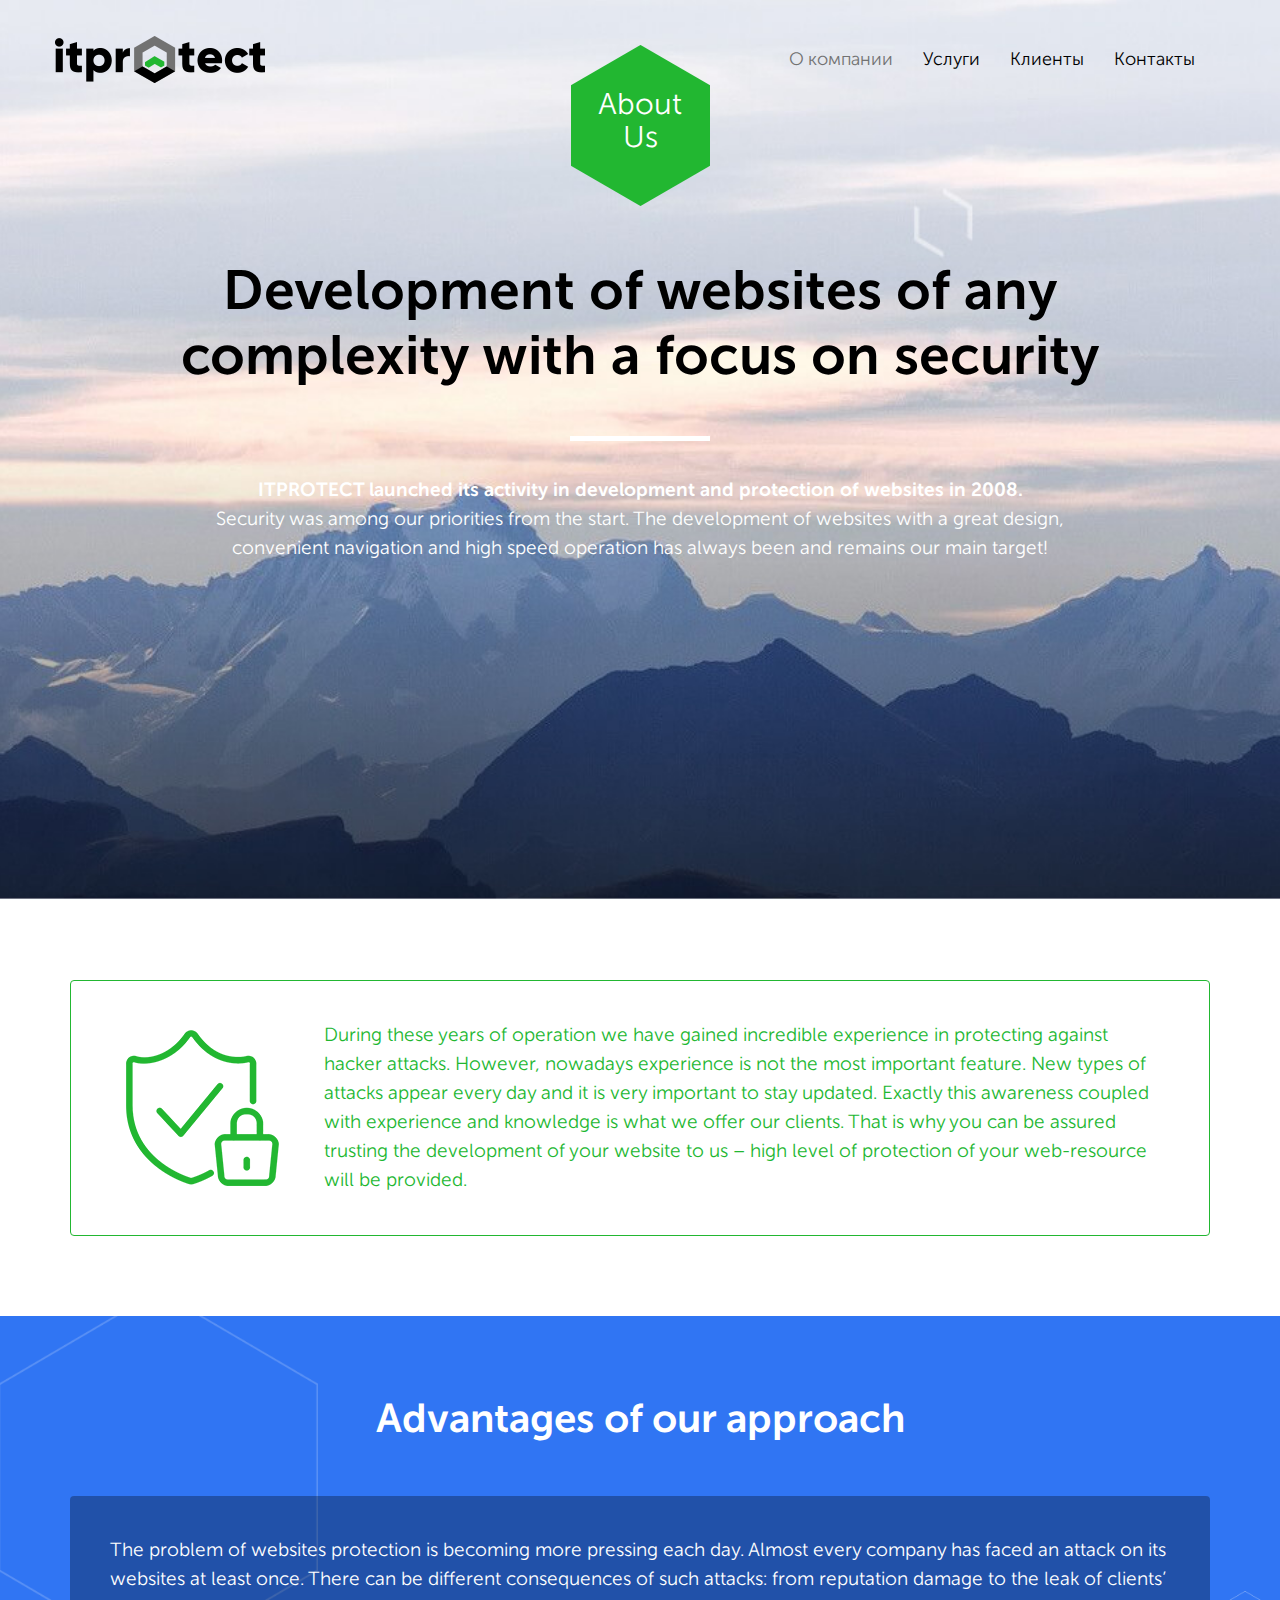
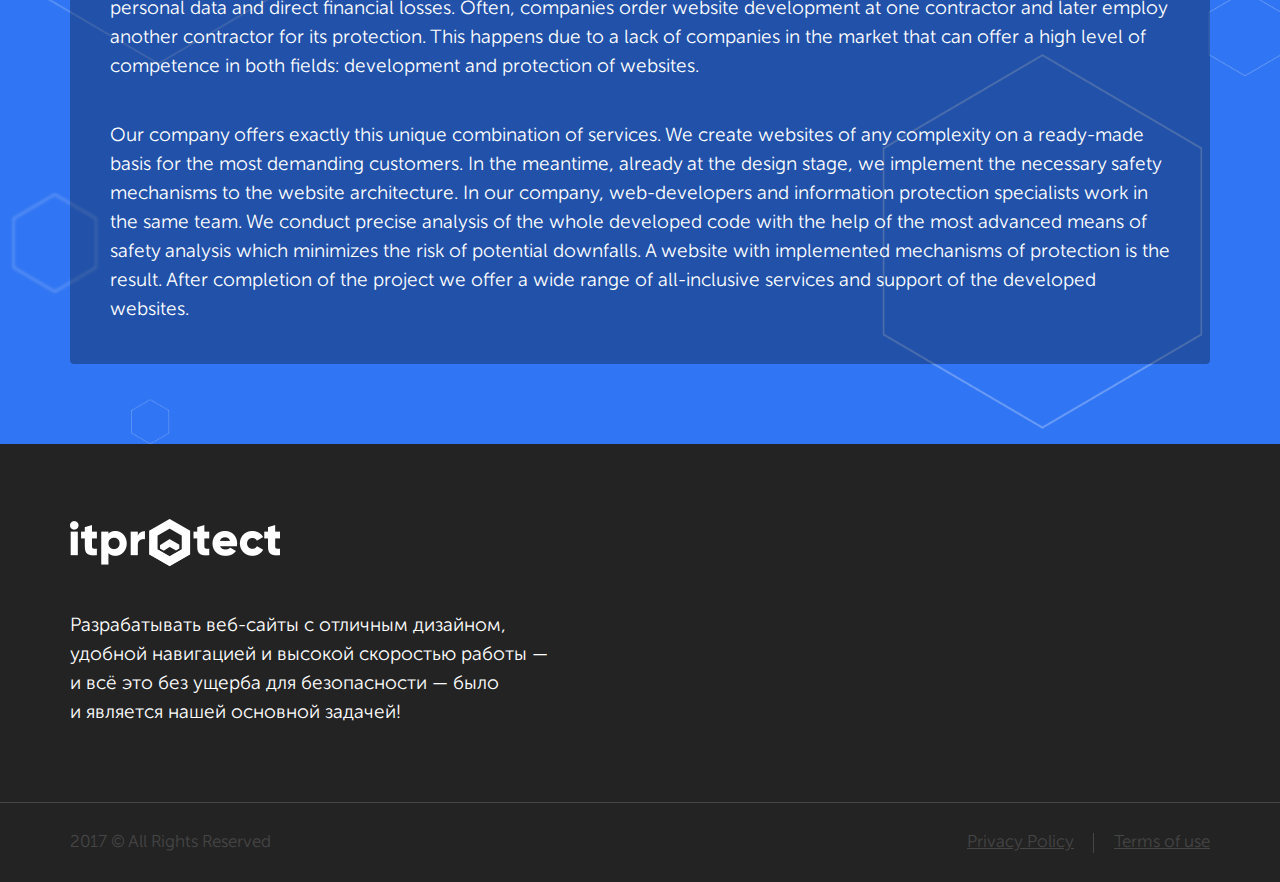
<file: about.html>
<!DOCTYPE html>
<html lang="ru">
    <head>
        <meta charset="utf-8">
        <meta http-equiv="X-UA-Compatible" content="IE=edge">
        <meta name="viewport" content="width=device-width,initial-scale=1">
        <title>About ItProtect</title>
        <link rel="icon" href="img/favicon.png" type="image/png">
        <link href="css/bootstrap.min.css" rel="stylesheet">
        <link href="css/animate.css" rel="stylesheet">
        <link href="css/style.css" rel="stylesheet">
    </head>
    <body>
        <header>
            <nav class="navbar navbar-default">
                <div class="container">
                    <div class="navbar-header">
                        <button type="button" class="navbar-toggle collapsed" data-toggle="collapse" data-target="#bs-example-navbar-collapse-1" aria-expanded="false">
                            <span class="sr-only">Toggle navigation</span>
                            <span class="icon-bar"></span>
                            <span class="icon-bar"></span>
                            <span class="icon-bar"></span>
                        </button>
                        <a class="navbar-brand" href="index.html" alt="ItProtect"><img src="img/logo.png" alt="logo" width="210" height="47" class="wow fadeInDown" data-wow-delay="0.1s"></a>
                    </div>
                    <div class="collapse navbar-collapse" id="bs-example-navbar-collapse-1">
                        <ul class="nav navbar-nav navbar-right wow fadeInDown" data-wow-delay="0.1s">
                            <li><a href="about.html" class="selected">О компании</a></li>
                            <li><a href="#">Услуги</a></li>
                            <li><a href="#">Клиенты</a></li>
                            <li><a href="#">Контакты</a></li>
                        </ul>
                    </div>
                </div>
            </nav>
        </header>
        <main>
            <h1 class="visually-hidden">О Студии ItProtect</h1>
            <section class="headline-inner headline-inner-about">
                <div class="headline-inner-wrap container">
                    <div class="headline-inner-text">
                        <h2 class="wow fadeInDown" data-wow-delay="0.4s">About<br>Us</h2>
                        <span class="wow fadeInDown" data-wow-delay="0.6s">Development of websites of any<br>complexity with a focus on security </span>
                        <p class="wow fadeInDown" data-wow-delay="0.8s"><strong>ITPROTECT launched its activity in development and protection of websites in 2008.</strong><br>Security was among our priorities from the start. The development of websites with a great design, convenient navigation and high speed operation has always been and remains our main target!</p>
                    </div>
                </div>
            </section>
            <section class="description">
                <div class="description-wrap container">
                    <img src="img/img-about.png" alt="ItProtect Shield" width="153" height="156">
                    <p>During these years of operation we have gained incredible experience in protecting against hacker attacks. However, nowadays experience is not the most important feature. New types of attacks appear every day and it is very important to stay updated. Exactly this awareness coupled with experience and knowledge is what we offer our clients. That is why you can be assured trusting the development of your website to us – high level of protection of your web-resource will be provided.</p>
                </div>
            </section>
            <section class="about">
                <h2 class="visually-hidden">О студии ItProtect</h2>
                <div class="about-wrap container">
                    <h3>Advantages of our approach</h3>
                    <div class="about-text">
                        <div class="about-text-blocks about-text-blocks-inner">
                            <p class="about-text-blocks-inner-text">The problem of websites protection is becoming more pressing each day. Almost every company has faced an attack on its websites at least once. There can be different consequences of such attacks: from reputation damage to the leak of clients’ personal data and direct financial losses. Often, companies order website development at one contractor and later employ another contractor for its protection. This happens due to a lack of companies in the market that can offer a high level of competence in both fields: development and protection of websites.</p>  
                            <p class="about-text-blocks-inner-text">Our company offers exactly this unique combination of services. We create websites of any complexity on a ready-made basis for the most demanding customers.  In the meantime, already at the design stage, we implement the necessary safety mechanisms to the website architecture.  In our company, web-developers and information protection specialists work in the same team. We conduct precise analysis of the whole developed code with the help of the most advanced means of safety analysis which minimizes the risk of potential downfalls. A website with implemented mechanisms of protection is the result.  After completion of the project we offer a wide range of all-inclusive services and support of the developed websites.</p>
                        </div>
                    </div>
                </div>
            </section> 
        </main>
        <footer>
            <div class="footer-top">
                <div class="container">
                    <div class="footer-top-left">
                        <img src="img/logo-footer.png" alt="ItProtect" width="210" height="47">
                        <p>Разрабатывать веб-сайты с отличным дизайном,<br>удобной навигацией и высокой скоростью работы —<br>и всё это без ущерба для безопасности — было<br>и является нашей основной задачей!</p>
                    </div>
                    <div class="footer-top-right wow fadeInRight" data-wow-delay="0.3s">
                        <h2>Our contacts:</h2>
                        <p class="contact-line contact-line-address">19 West 34th st., ste. 1018 New York, NY 10001</p>
                        <p class="contact-line contact-line-phone">+ 1 (646) 892 95 95</p>
                        <p class="contact-line contact-line-mail">info@itprt.com</p>
                    </div>
                </div>
            </div>
            <div class="footer-bottom container">
                <span>2017 © All Rights Reserved</span>
                <ul class="footer-links">
                    <li><a href="#">Privacy Policy</a></li>
                    <li><a href="#">Terms of use</a></li>
                </ul>
            </div>
        </footer>
        <script src="https://ajax.googleapis.com/ajax/libs/jquery/1.12.4/jquery.min.js"></script>
        <script src="js/bootstrap.min.js"></script>
        <script src="js/animation.min.js"></script>
        <script src="js/script.js"></script>
    </body>
</html>
</file>
<file: css/style.css>
@font-face {
    font-family: 'MuseoSans';
    src: url('../fonts/MuseoSansCyrl-500.otf');
    font-weight: normal;
    font-style: normal;
}

@font-face {
    font-family: 'MuseoSans';
    src: url('../fonts/MuseoSansCyrl-300.otf');
    font-weight: lighter;
    font-style: normal;
}

@font-face {
    font-family: 'MuseoSans';
    src: url('../fonts/MuseoSansCyrl-700.otf');
    font-weight: bold;
    font-style: normal;
}

body {
    font-family: 'MuseoSans', Arial, sans-serif;
    font-size: 19px;
    line-height: 29px;
    font-weight: normal;
    color: #000;
    background-color: #fff;
    overflow-x: hidden;
}

body, main, section, footer, p, h1, h2, h3, ul, div {
    margin: 0;
    padding: 0;
}

a, a:hover {
    text-decoration: none;
}

ul {
    list-style: none;
}

.container {
    margin: 0 auto;
    padding: 0;
}

.visually-hidden {
    position: absolute;
    width: 1px;
    height: 1px;
    margin: -1px;
    border: 0;
    padding: 0;
    clip: rect(0 0 0 0);
    overflow: hidden;
}

header {
    position: absolute;
    width: 100%;
    top: 35px;
}

.navbar-default {
    background-color: transparent;
    border-color: transparent;
}

.navbar-brand {
    padding: 0;
}

.navbar-default .navbar-nav>li>a {
    font-size: 18px;
    line-height: 18px;
    color: #000;
}

.navbar-default .navbar-nav>li>a.selected {
    color: #727272;
}

.navbar-default .navbar-nav>li>a:hover {
    text-decoration: underline;
}

.headline {
    display: flex;
    align-items: center;
    height: 100vh;
    background-image: url(../img/headline.jpg);
    background-position: center;
    background-size: cover;
    background-repeat: no-repeat;
}

.headline-inner {
    display: flex;
    height: 100vh;
    background-position: center;
    background-size: cover;
    background-repeat: no-repeat;
}

.headline-inner-about {
    background-image: url(../img/headline-about.jpg);
}

.headline-wrap {
    display: flex;
    flex-direction: column;
    justify-content: space-between;
    padding: 210px 0 190px 0;
}

.headline-inner-wrap {
    display: flex;
    flex-direction: column;
    align-items: center;
    padding: 45px 0 190px 0;
    text-align: center;
}

.headline-text p {
    width: 740px;
    font-weight: bold;
    font-size: 40px;
    line-height: 50px;
}

.headline-inner-wrap h2 {
    width: 100%;
    height: 161px;
    color: #fff;
    padding-top: 45px;
    background-image: url(../img/inner-page.png);
    background-repeat: no-repeat;
    background-position: center;
}

.headline-inner-wrap .headline-inner-text span {
    display: block;
    width: 100%;
    margin-top: 55px;
    font-size: 55px;
    line-height: 65px;
    font-weight: bold;
}

.headline-inner-wrap .headline-inner-text p {
    margin-top: 85px;
    width: 100%;
    color: #fff;
    padding: 0 120px;
    position: relative;
}

.headline-inner-wrap .headline-inner-text p::before {
    content: "";
    position: absolute;
    top: -40px;
    left: 43.85%;
    width: 140px;
    height: 5px;
    background-color: #fff;
}

.headline-buttons {
    margin-top: 45px;
    width: 550px;
    display: flex;
    justify-content: flex-start;
}

.headline-buttons a {
    display: block;
    color: #fff;
    font-size: 20px;
    font-weight: bold;
    padding: 10px 35px;
    border-radius: 25px;
}

.headline-buttons a.cost {
    background-color: #3075f3;
}

.headline-buttons a.cost:hover {
    background-color: #2252AA;
}


.headline-buttons a.request {
    background-color: #22b731;
    margin-left: 30px;
}

.headline-buttons a.request:hover {
    background-color: #188423;
}

.features {
    padding: 75px 0 45px 0;
}

.features-item {
    display: flex;
    flex-direction: column;
    align-items: center;
}

.features-item p {
    margin: 30px 0;
    text-align: center;
}

.security {
    padding: 70px 0 40px 0;
    background-image: url(../img/security.jpg);
    background-position: center;
    background-size: cover;
    background-repeat: no-repeat;
}

.security-wrap {
    display: flex;
    flex-direction: column;
    align-items: center;
}

.security-wrap span {
    display: block;
    padding: 0 75px;
    font-size: 40px;
    line-height: 50px;
    text-align: center;
    font-weight: bold;
}

.security-wrap span.notif {
    display: block;
    text-align: center;
    font-size: 12px;
    color: rgba(255, 255, 255, 0.5);
    font-weight: lighter;
}

.security-wrap a.check {
    display: block;
    font-size: 20px;
    color: #fff;
    font-weight: bold;
    padding: 10px 35px;
    border-radius: 25px;
    background-color: #3075f3;
    margin: 50px 0;
}

.security-wrap a.check:hover {
    background-color: #2252AA;
}

.security-wrap p {
    text-align: center;
    padding: 25px 105px;
    border: 1px solid #000;
    border-radius: 8px;
}

.security-wrap h3 {
    text-align: center;
    font-size: 40px;
    line-height: 50px;
    font-weight: bold;
    margin: 50px 0;
}

.security-alerts {
    width: 100%;
}

.security-alerts-item {
    display: flex;
    flex-direction: column;
    align-items: center;
}

.security-alerts-item svg {
    width: 130px;
    height: 130px;
}

.security-alerts-item p {
    margin: 30px 0;
    font-size: 17px;
    line-height: 27px;
    color: #fff;
    border: 0;
    padding: 0;
}

.creation {
    padding: 70px 0;
}

.creation-wrap {
    display: flex;
    flex-direction: column;
    justify-content: center;
}

.creation-wrap h3 {
    text-align: center;
    font-size: 40px;
    font-weight: bold;
    margin-bottom: 40px;
}

.creation-wrap span {
    text-align: center;
}

.creation-acc {
    display: flex;
    justify-content: space-between;
    margin-top: 50px;
}

.creation-acc-site, .creation-acc-nosite {
    width: 550px;
    border-radius: 4px;
    color: #fff;
}

.creation-acc-nosite {
    height: 355px;
}

.creation-acc-site h4, .creation-acc-nosite h4 {
    font-size: 22px;
    line-height: 23px;
    text-align: center;
    font-weight: bold;
    text-transform: uppercase;
    padding: 8px 0;
}

.creation-acc-site {
    background-color: #3075f3;
}

.creation-acc-site ul li {
    text-align: center;
    background-color: #73a5ff;
    border-bottom: 1px solid #abc9ff;
    padding: 15px 40px;
}

.creation-acc-site ul li:last-child {
    border: none;
    border-radius: 0 0 3px 3px;
}

.creation-acc-nosite {
    background-color: #22b731;
}

.creation-acc-nosite ul li {
    text-align: center;
    background-color: #58c764;
    border-bottom: 1px solid #9bdda2;
    padding: 15px 40px;
}

.creation-acc-nosite ul li:last-child {
    border: none;
    border-radius: 0 0 3px 3px;
}

.reasons {
    position: relative;
}

.reasons h2 {
    position: absolute;
    width: 100%;
    top: 40px;
    text-align: center;
    font-size: 40px;
    font-weight: bold;
    color: #fff;
    background-color: #22b731;
    padding: 15px 0;
    z-index: 5;
}

.slider {
    height: 600px;
    padding: 150px 0 0 0;
    background-position: center;
    background-size: cover;
    background-repeat: no-repeat;
}

.swiper-container {
    position: relative;
}  

.swiper-pagination {
    position: absolute;
    display: flex;
    z-index: 100;
}

.swiper-pagination.swiper-pagination-clickable.swiper-pagination-bullets {
    flex-direction: column;
    top: 45%;
}

.testimonials-pagination.swiper-pagination.swiper-pagination-clickable.swiper-pagination-bullets {
    flex-direction: row;
    justify-content: center;
    top: 90%;
    left: 0;
}

.swiper-pagination-bullet {
    width: 10px;
    height: 10px;
    background: #fff;
    opacity: 1;
}

.testimonials-pagination .swiper-pagination-bullet {
    width: 10px;
    height: 10px;
    background: #fff;
    opacity: 0.5;
}

.testimonials-pagination .swiper-pagination-bullet.swiper-pagination-bullet-active {
    background: #22b731;
    opacity: 1;
}

.swiper-container-horizontal > .swiper-pagination-bullets {
    left: 95%;
}

.swiper-container-horizontal > .swiper-pagination-bullets .swiper-pagination-bullet {
    margin-bottom: 15px;
}

.swiper-pagination-bullet-active {
    background: #22b731;
}

.slider-01 {
    background-image: url(../img/slide-01.jpg);
}

.slider-02 {
    background-image: url(../img/slide-02.jpg);
}

.slider-03 {
    background-image: url(../img/slide-03.jpg);
}

.slider-04 {
    background-image: url(../img/slide-04.jpg);
}

.slider-05 {
    background-image: url(../img/slide-05.jpg);
}

.slider-06 {
    background-image: url(../img/slide-06.jpg);
}

.slider-item {
    display: flex;
    justify-content: flex-start;
    align-items: center;
}

.slider-item-text {
    margin-left: 100px;
}

.slider-item-text h3 {
    font-size: 50px;
    line-height: 60px;
    color: #fff;
    font-weight: bold;
    margin-bottom: 25px;
}

.slider-item-text p {
    width: 650px;
    font-size: 23px;
    line-height: 33px;
    color: #fff;
}

.clients {
    padding: 80px 0 50px 0;
}

.clients-wrap h3 {
    text-align: center;
    margin-bottom: 75px;
    font-size: 40px;
    line-height: 50px;
    font-weight: bold;
}

.clients-logos {
    display: flex;
    justify-content: space-between;
    align-items: center;
    flex-wrap: wrap;
    padding: 0 10px;
}

.clients-logos-item {
    width: 140px;
    display: flex;
    justify-content: center;
    align-items: center;
    margin-bottom: 30px;
}

.technologies {
    padding: 80px 0;
}

.technologies-logos {
    display: flex;
    justify-content: space-between;
    align-items: center;
    padding: 0 20px;
}
.technologies-logos-item {
    width: 220px;
    display: flex;
    justify-content: center;
    align-items: center;
}

.technologies-wrap h3 {
    text-align: center;
    margin-bottom: 35px;
    font-size: 40px;
    line-height: 50px;
    font-weight: bold;
}

.technologies-wrap p {
    text-align: center;
    margin-bottom: 65px;
}

.about {
    padding: 80px 0;
    background-color: #3075f3;
    background-image: url(../img/about-background.png);
    background-position: center;
    background-size: cover;
    background-repeat: no-repeat;
}

.about-wrap {
    display: flex;
    flex-direction: column;
    justify-content: center;
}

.about-wrap h3 {
    text-align: center;
    color: #fff;
    font-size: 40px;
    line-height: 50px;
    font-weight: bold;
    margin-bottom: 25px;
}

.about-wrap>p {
    width: 65%;
    margin: 0 auto;
    text-align: center;
    color: #fff;
}

.about-wrap span {
    display: block;
    text-align: center;
    margin-top: 50px;
    font-size: 24px;
    line-height: 34px;
    color: #fff;
    font-weight: bold;
}

.about-text {
    margin: 25px auto 0 auto;
    background-color: rgba(0, 0, 0, 0.3);
    color: #fff;
    border-radius: 4px;
    width: 100%;
}

.about-text h4 {
    font-size: 24px;
    line-height: 34px;
    text-align: center;
    padding: 40px 225px;
}

.about-text-blocks {
    display: flex;
    padding: 0 70px 0 70px;
}
.about-text-blocks-item p {
    text-align: left;
    padding-left: 65px;
    background-image: url(../img/check.png);
    background-position: left top;
    background-repeat: no-repeat;
    margin-bottom: 40px;
}

.about-text span {
    display: block;
    text-align: center;
    font-size: 24px;
    line-height: 34px;
    font-weight: bold;
    margin-bottom: 45px;
}

.form {
    margin-top: 45px;
    display: flex;
    justify-content: space-between;
}

.form input {
    border-radius: 23px;
    border: none;
    outline: none;
}

.form input[type="text"] {
    padding: 10px 25px;
}

.form input[type="submit"] {
    padding: 10px 70px;
    background-color: #000;
    color: #fff;
}

.form input[type="submit"]:hover {
    background-color: #2252AA;
}

.testimonials {
    padding: 70px 0 130px 0;
    background-color: #e2e8f3;
}

.testimonials-headline {
    display: block;
    text-align: center;
    font-size: 40px;
    font-weight: bold;
}

.testimonials-slider-item {
    margin-top: 70px;
    display: flex;
    flex-direction: column;
    align-items: center;
}

.testimonials-slider-item-text {
    text-align: center;
    font-weight: lighter;
    padding: 0 320px;
    margin-top: 25px;
}

.testimonials-slider-item-name {
    display: block;
    margin-top: 30px;
    font-size: 23px;
    font-weight: bold;
}

.testimonials-slider-item-company {
    display: block;
    margin-top: 2px;
    font-size: 16px;
}

.description {
    padding: 80px 0;
}

.description-wrap {
    display: flex;
    justify-content: space-between;
    align-items: center;
    border: 1px solid #22b731;
    border-radius: 4px;
    padding: 40px 55px;
}

.description-wrap img {
    margin-right: 45px;
}

.description-wrap p {
    color: #22b731;
}

.about-text-blocks-inner {
    flex-direction: column;
    padding: 40px 40px 0 40px;
}

.about-text-blocks-inner-text {
    margin-bottom: 40px;
}

footer {
    background-color: #232323;
}

.footer-top {
    padding: 75px 0;
    border-bottom: 1px solid #464646;
}

.footer-top .container {
    display: flex;
    justify-content: space-between;
}

.footer-top .container::before, 
.footer-top .container::after {
    display: none;
}

.footer-top-left img {
    margin-bottom: 45px;
}

.footer-top-left p {
    color: #fff;
}

.footer-top-right {
    border: 1px solid #22b731;
    border-radius: 4px;
    padding: 25px 50px 15px 50px;
}

.footer-top-right h2 {
    font-size: 27px;
    color: #22b731;
    text-align: left;
    margin-bottom: 15px;
}

.contact-line {
    padding-left: 30px;
    color: #fff;
    line-height: 37px;
    background-position: left center;
    background-repeat: no-repeat;
}

.contact-line-address {
    background-image: url(../img/icon-address.png);
}

.contact-line-phone {
    background-image: url(../img/icon-phone.png);
}

.contact-line-mail {
    background-image: url(../img/icon-mail.png);
}

.footer-bottom {
    padding: 25px 0;
    font-size: 17px;
    color: #464646;
    display: flex;
    justify-content: space-between;
}

.footer-bottom.container::before,
.footer-bottom.container::after {
    display: none;
}

.footer-links {
    display: flex;
    justify-content: flex-end;
}

.footer-links li {
    position: relative;
}

.footer-links li a {
    text-decoration: underline;
    color: #464646;
}

.footer-links li a:hover {
    text-decoration: none;
    color: #fff;
}

.footer-links li:first-child {
    margin-right: 40px;
}

.footer-links li:first-child::after {
    content: "";
    position: absolute;
    width: 1px;
    height: 20px;
    right: -20px;
    top: 5px;
    background-color: #464646;
}

#modal {
	width: 750px; 
	height: auto;
	background: transparent;
	position: fixed;
	display: none;
    left: 50%;
    top: 50%;
    transform: translate(-50%, -50%);
	opacity: 0;
	z-index: 5;
    background-color: #fff;
    padding: 40px 65px;
    border-radius: 4px;
}

#overlay {
	z-index: 3;
	position: fixed;
	background-color: #000;
	opacity: 0.7;
	-moz-opacity:0.7;
	filter: alpha(opacity=70);
	width: 100%; 
	height: 100%;
	top: 0;
	left: 0;
	cursor: pointer;
	display: none;
}

.modal-close {
    position: absolute;
    font-family: 'Nunito', Arial, 'sans-serif';
    font-size: 12px;
    line-height: 12px;
    color: #9f9f9f;
    top: 20px;
    right: 20px;
    cursor: pointer;
}

.modal-close:hover {
    color: #000;
}

.modal-wrap {
    display: flex;
    flex-direction: column;
}

.modal-form {
    padding: 0 40px;
    display: flex;
    flex-direction: column;
    align-items: center;
}

.modal-input-wrap {
    display: flex;
    justify-content: space-between;
    flex-wrap: wrap;
}

.modal-title {
    font-size: 40px;
    line-height: 42px;
    margin-bottom: 45px;
    text-align: center;
}

.modal-form input[type="text"] {
    width: 247px;
    border: 1px solid #bababa;
    border-radius: 25px;
    outline: none;
    padding: 8px 18px;
    margin-bottom: 30px;
}

.modal-form input[type="text"]::-webkit-input-placeholder {color:#bababa; font-size: 18px;}
.modal-form input[type="text"]::-moz-placeholder          {color:#bababa; font-size: 18px; line-height: 28px;}
.modal-form input[type="text"]:-moz-placeholder           {color:#bababa; font-size: 18px; line-height: 28px;}
.modal-form input[type="text"]:-ms-input-placeholder      {color:#bababa; font-size: 18px;}

.modal-file-container {
    display: block;
    overflow: hidden;
    position: relative;
    background-color: #3075f3;
    text-align: left;
    width: 247px;
    height: 47px;
    border-radius: 25px;
    padding: 8px 18px;
    color: #fff;
    font-weight: lighter;
}

.modal-file-container:hover {
    background-color: #2252aa;
}

.modal-file-container::after {
    content: '';
    position: absolute;
    top: 13px;
    right: 18px;
    width: 21px;
    height: 19px;
    background-image: url(../img/attach.png);
    cursor: pointer;
}

.modal-file-container [type="file"] {
    cursor: pointer;
    display: block;
    font-size: 999px;
    filter: alpha(opacity=0);
    min-height: 100%;
    min-width: 100%;
    opacity: 0;
    position: absolute;
    right: 0;
    text-align: right;
    top: 0;
}

.modal-agreement-text{
    margin-left: 40px;
    font-size: 16px;
    line-height: 26px;
}

.modal-checkbox-indicator {
    position: relative;
}

.modal-checkbox-indicator::before {
    content: '';
    position: absolute;
    top: 3px;
    right: -22px;
    width: 22px;
    height: 22px;
    border: 1px solid #ccc;
    border-radius: 4px;
}

.modal-form input[type="checkbox"]:checked + .modal-checkbox-indicator::after {
    content: "";
    position: absolute;
    top: 0;
    left: 3px;
    width: 23px;
    height: 21px;
    background: url(../img/agree.png);
}

.modal-form input[type="submit"] {
    margin-top: 50px;
    font-size: 20px;
    color: #fff;
    padding: 10px 130px;
    background-color: #22b731;
    border: none;
    border-radius: 25px;
}

.modal-form input[type="submit"]:hover {
    background-color: #188423;
}

@media only screen and (max-width: 992px) {
    .headline-inner-wrap {
        padding: 85px 0 190px 0;
    }
    
    .headline-inner-wrap .headline-inner-text span {
        margin-top: 45px;
        font-size: 36px;
        line-height: 42px;
    }
    
    .headline-inner-wrap .headline-inner-text p {
        padding: 0;
        font-size: 16px;
        margin-top: 50px;
    }
    
    .headline-inner-wrap .headline-inner-text p::before {
        top: -27px;
        left: 40.67%;
    }
}

@media only screen and (max-width: 767px) {
    
    .container>.navbar-header {
        margin-right: 0;
        margin-left: 0;
    }
    
    .navbar-default .navbar-collapse {
        background-color: #3075F3;
        margin-top: 16px;
    }
    
    .container>.navbar-collapse {
        margin: 0;
    }
    
    .navbar-default .navbar-toggle {
        border-color: transparent;
    }
    
    .navbar-brand>img {
        margin-left: 30px;
    }
    
    .navbar-toggle .icon-bar {
        width: 35px;
        height: 3px;
    }
    
    .navbar-toggle {
        padding: 6px 10px;
    }
    
    .nav>li {
        border-bottom: 1px solid #fff;
    }
    
    .navbar-nav {
        margin: 0;
    }
    
    .navbar-default .navbar-nav>li>a {
        color: #fff;
        text-align: center;
        line-height: 36px;
    }
    
    .headline-text p {
        width: 80%;
        text-align: center;
        margin: 0 auto;
        font-size: 28px;
        line-height: 36px;
    }
    
    .headline-buttons {
        width: 60%;
        margin: 40px auto 0 auto;
        flex-direction: column;
    }
    
    .headline-buttons a {
        text-align: center;
        font-size: 16px;
    }
    
    .headline-buttons a.request {
        background-color: #22b731;
        margin-top: 30px;
        margin-left: 0;
    }
    
    .features-item p {
        width: 50%;
    }
    
    .security-wrap p {
        padding: 25px
    }
    
    .security-wrap span {
        padding: 0 10px;
        font-size: 28px;
        line-height: 36px;
    }
    
    .security-wrap a.check {
        text-align: center;
        padding: 10px 20px;
    }
    
    .creation-wrap h3 {
        font-size: 28px;
    }
    
    .creation-acc {
        flex-direction: column;
        align-items: center;
    }
    
    .clients-logos, 
    .technologies-logos {
        flex-direction: column;
    }
    
    .clients-logos img, 
    .technologies-logos img {
        margin-bottom: 30px;
    }
    
    .creation-acc-site, .creation-acc-nosite {
        width: 100%;
        height: auto;
    }
    
    .slider {
        height: auto;
    }
    
    .slider-item {
        flex-direction: column;
        align-items: center;
    }
    
    .slider-item-text {
        margin: 0;
    }
    
    .slider-item-text p, .slider-item-text h3 {
        width: 80%;
    }
    
    .slider-item-text h3 {
        margin: 40px auto 0 auto;
        font-size: 23px;
        line-height: 32px;
    }
    
    .slider-item-text p {
        margin: 40px auto;
        font-size: 19px;
        line-height: 29px;
    }

    .reasons h2 {
        font-size: 20px;
    }
    
    .clients-wrap h3 {
        font-size: 28px;
        line-height: 36px;
    }
    
    .about-wrap h3 {
        font-size: 28px;
        line-height: 36px;
    }
    
    .about-wrap>p {
        width: 80%;
    }
    
    .about-text h4 {
        padding: 40px 20px;
    }
    
    .about-text-blocks {
        flex-direction: column;
    }
    
    .about-text span {
        padding: 0 15px;
    }
    
    .about-wrap span {
        padding: 0 15px;
    }
    
    .form {
        flex-direction: column;
    }
    
    .form input {
        width: 80%;
        margin: 0 auto 40px auto;
    }
    
    .testimonials-headline {
        font-size: 28px;
        line-height: 36px;
    }
    
    .testimonials-slider-item {
        margin-top: 40px;
    }
    
    .testimonials-slider-item-text {
        padding: 0px 25px;
    }
    
    .technologies-wrap h3 {
        font-size: 28px;
        line-height: 36px;
        width: 90%;
        margin: 0 auto 35px auto;
    }
    
    .headline-inner-wrap .headline-inner-text span {
        margin-top: 25px;
        font-size: 30px;
        line-height: 36px;
    }
    
    .headline-inner-wrap .headline-inner-text p {
        margin-top: 25px;
        font-size: 12px;
        line-height: 18px;
        padding: 0 20px;
    }
    
    .headline-inner-wrap .headline-inner-text p::before {
        display: none;
    }
    
    .description-wrap {
        flex-direction: column;
    }
    
    .description-wrap img {
        margin-bottom: 40px;
        margin-right: 0;
    }
    
    .footer-top .container {
        flex-direction: column;
        align-items: center;
    }
    
    .footer-top-left {
        display: flex;
        flex-direction: column;
        align-items: center;
    }
    
    .footer-top-left p {
        padding: 15px;
    }
    
    .footer-top-right {
        margin: 0 15px;
    }
    
    .footer-bottom {
        flex-direction: column;
        align-items: center;
    }
    
    #modal {
        width: 90%;
    }
    
    .modal-title {
        margin-bottom: 15px;
        font-size: 20px;
        line-height: 24px;
    }
    
    .modal-form input[type="text"] {
        margin-bottom: 5px;
    }
    
    .modal-form input[type="submit"] {
        margin-top: 15px;
        padding: 10px 100px;
    }
    
    .modal-agreement-text {
        font-size: 10px;
        line-height: 14px;
        font-weight: lighter;
    }
}
</file>
